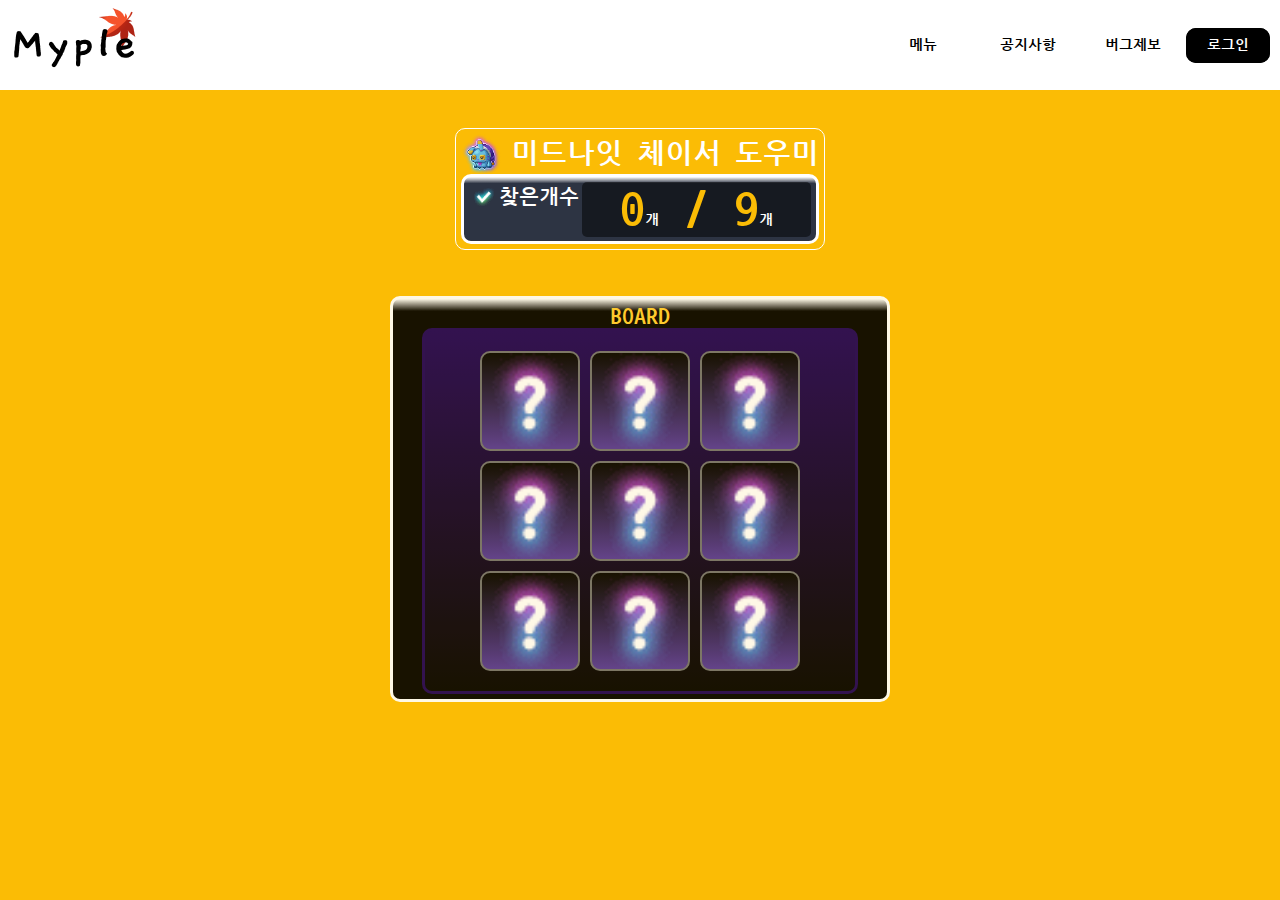
<file: index.html>
<!DOCTYPE html>
<html lang="ko">

<head>
    <meta charset="UTF-8">
    <meta name="viewport" content="width=device-width, initial-scale=1.0">
    <title>미드나잇 체이서 도우미</title>
    <link rel="stylesheet" href="./MidnightChaser/MidnightChaser.css">
</head>

<body>
    <header>
        <figure class="Logo"><a href="#"><img src="./MidnightChaser/img/Myple_Logo.png" alt="Logo"></a></figure>
        <nav>
            <ul>
                <li><a href="#">메뉴</a></li>
                <li><a href="#">공지사항</a></li>
                <li><a href="#">버그제보</a></li>
                <li><a href="#">로그인</a></li>
            </ul>
        </nav>
    </header>
    <main>
        <div class="title-cont">
            <div class="title-box"><img src="./MidnightChaser/img/midnightChaser.hint.clear.0.png" alt="logo">
                <h1 class="title">미드나잇 체이서 도우미</h1>
            </div>
            <div class="cnt-cont">
                <div class="cnt-txt">
                    <img src="./MidnightChaser/img/midnightChaser.field.clear.png" alt="check">
                    <h1 class="stage">찾은개수</h1>
                </div>
                <div class="cnt-inner">
                    <h1 class="timer"> 4<span>개</span> / 9<span>개</span></h1>
                </div>
            </div>
        </div>
        <div class="board">
            <h1>BOARD</h1>
            <div class="board_inner">
                <div class="grid-cont">
                    <div class="obj_box" id="select-1"><img src="./MidnightChaser/img/midnightChaser.hint.hide.0.png"
                            alt="?"></div>
                    <div class="obj_box" id="select-2"><img src="./MidnightChaser/img/midnightChaser.hint.hide.0.png"
                            alt="?"></div>
                    <div class="obj_box" id="select-3"><img src="./MidnightChaser/img/midnightChaser.hint.hide.0.png"
                            alt="?"></div>
                    <div class="obj_box" id="select-4"><img src="./MidnightChaser/img/midnightChaser.hint.hide.0.png"
                            alt="?"></div>
                    <div class="obj_box" id="select-5"><img src="./MidnightChaser/img/midnightChaser.hint.hide.0.png"
                            alt="?"></div>
                    <div class="obj_box" id="select-6"><img src="./MidnightChaser/img/midnightChaser.hint.hide.0.png"
                            alt="?"></div>
                    <div class="obj_box" id="select-7"><img src="./MidnightChaser/img/midnightChaser.hint.hide.0.png"
                            alt="?"></div>
                    <div class="obj_box" id="select-8"><img src="./MidnightChaser/img/midnightChaser.hint.hide.0.png"
                            alt="?"></div>
                    <div class="obj_box" id="select-9"><img src="./MidnightChaser/img/midnightChaser.hint.hide.0.png"
                            alt="?"></div>
                </div>
            </div>
        </div>
    </main>
    <aside>
        <div class="objList">
            <div class="board_inner">
                <div class="flex-cont">
                    <div class="obj_box" data-index="1"><img src="./MidnightChaser/img/midnightChaser.hint.object.0.png"
                            alt="0"></div>
                    <div class="obj_box" data-index="2"><img src="./MidnightChaser/img/midnightChaser.hint.object.1.png"
                            alt="1"></div>
                    <div class="obj_box" data-index="3"><img src="./MidnightChaser/img/midnightChaser.hint.object.2.png"
                            alt="2"></div>
                    <div class="obj_box" data-index="4"><img src="./MidnightChaser/img/midnightChaser.hint.object.3.png"
                            alt="3"></div>
                    <div class="obj_box" data-index="5"><img src="./MidnightChaser/img/midnightChaser.hint.object.4.png"
                            alt="4"></div>
                    <div class="obj_box" data-index="6"><img src="./MidnightChaser/img/midnightChaser.hint.object.5.png"
                            alt="5"></div>
                    <div class="obj_box" data-index="7"><img src="./MidnightChaser/img/midnightChaser.hint.object.6.png"
                            alt="6"></div>
                    <div class="obj_box" data-index="8"><img src="./MidnightChaser/img/midnightChaser.hint.object.7.png"
                            alt="7"></div>
                    <div class="obj_box" data-index="9"><img src="./MidnightChaser/img/midnightChaser.hint.object.8.png"
                            alt="8"></div>
                </div>
            </div>
        </div>
    </aside>
    <!-- JS파일 참조 -->
    <script src="./MidnightChaser/MidnightChaser.js"></script>
</body>

</html>
</file>
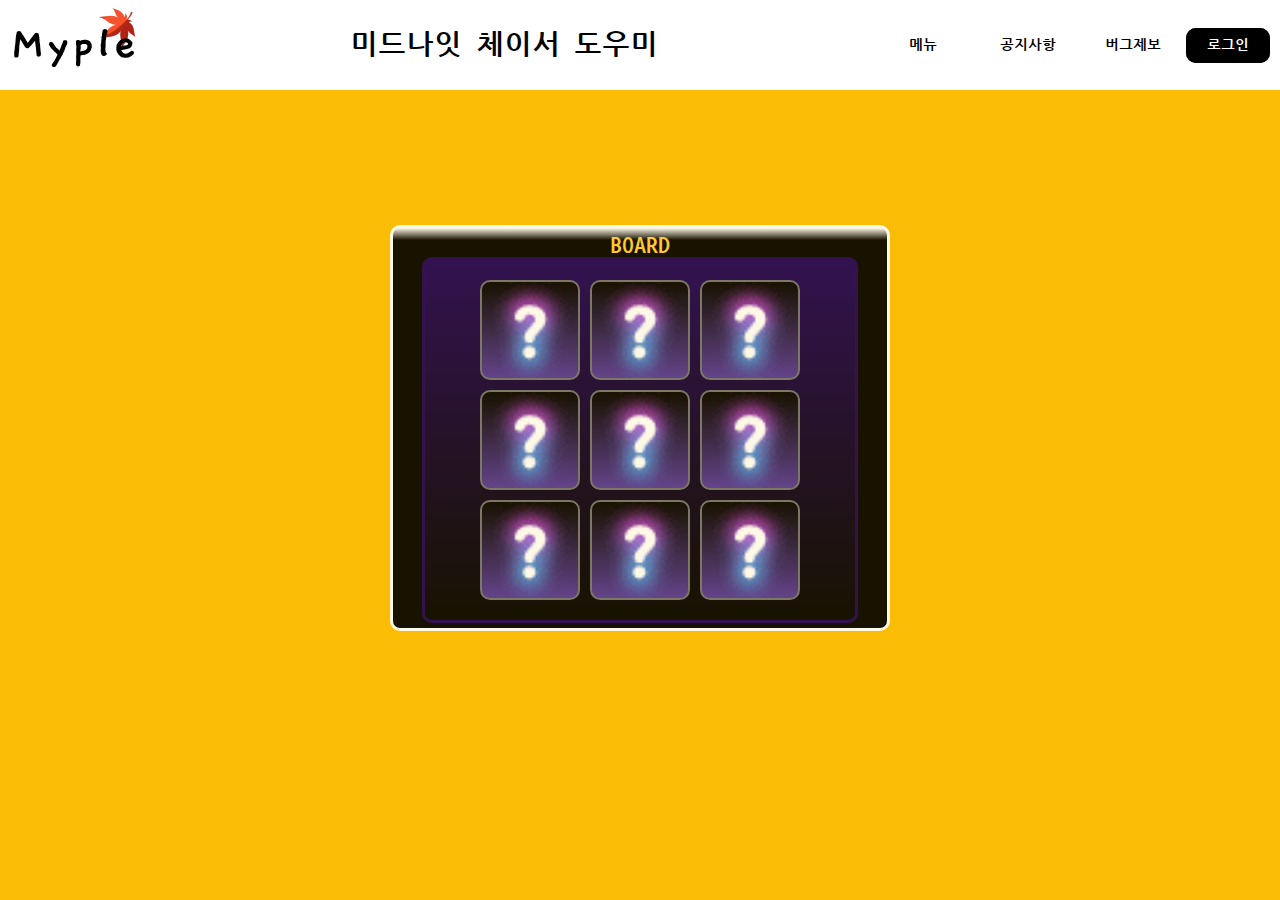
<file: MidnightChaser/MidnightChaser.html>
<!DOCTYPE html>
<html lang="ko">

<head>
    <meta charset="UTF-8">
    <meta name="viewport" content="width=device-width, initial-scale=1.0">
    <title>미드나잇 체이서 도우미</title>
    <link rel="stylesheet" href="./MidnightChaser.css">
</head>

<body>
    <header>
        <figure class="Logo"><a href="#"><img src="./img/Myple_Logo.png" alt="Logo"></a></figure>
        <h1>미드나잇 체이서 도우미</h1>
        <nav>
            <ul>
                <li><a href="#">메뉴</a></li>
                <li><a href="#">공지사항</a></li>
                <li><a href="#">버그제보</a></li>
                <li><a href="#">로그인</a></li>
            </ul>
        </nav>
    </header>
    <main>
        <div class="board">
            <h1>BOARD</h1>
            <div class="board_inner">
                <div class="grid-cont">
                    <div class="obj_box" id="select-1"><img src="./img/midnightChaser.hint.hide.0.png" alt="?"></div>
                    <div class="obj_box" id="select-2"><img src="./img/midnightChaser.hint.hide.0.png" alt="?"></div>
                    <div class="obj_box" id="select-3"><img src="./img/midnightChaser.hint.hide.0.png" alt="?"></div>
                    <div class="obj_box" id="select-4"><img src="./img/midnightChaser.hint.hide.0.png" alt="?"></div>
                    <div class="obj_box" id="select-5"><img src="./img/midnightChaser.hint.hide.0.png" alt="?"></div>
                    <div class="obj_box" id="select-6"><img src="./img/midnightChaser.hint.hide.0.png" alt="?"></div>
                    <div class="obj_box" id="select-7"><img src="./img/midnightChaser.hint.hide.0.png" alt="?"></div>
                    <div class="obj_box" id="select-8"><img src="./img/midnightChaser.hint.hide.0.png" alt="?"></div>
                    <div class="obj_box" id="select-9"><img src="./img/midnightChaser.hint.hide.0.png" alt="?"></div>
                </div>
            </div>
        </div>
    </main>
    <aside>
        <div class="objList">
            <div class="board_inner">
                <div class="flex-cont">
                    <div class="obj_box" data-index="1"><img src="./img/midnightChaser.hint.object.0.png" alt="0"></div>
                    <div class="obj_box" data-index="2"><img src="./img/midnightChaser.hint.object.1.png" alt="1"></div>
                    <div class="obj_box" data-index="3"><img src="./img/midnightChaser.hint.object.2.png" alt="2"></div>
                    <div class="obj_box" data-index="4"><img src="./img/midnightChaser.hint.object.3.png" alt="3"></div>
                    <div class="obj_box" data-index="5"><img src="./img/midnightChaser.hint.object.4.png" alt="4"></div>
                    <div class="obj_box" data-index="6"><img src="./img/midnightChaser.hint.object.5.png" alt="5"></div>
                    <div class="obj_box" data-index="7"><img src="./img/midnightChaser.hint.object.6.png" alt="6"></div>
                    <div class="obj_box" data-index="8"><img src="./img/midnightChaser.hint.object.7.png" alt="7"></div>
                    <div class="obj_box" data-index="9"><img src="./img/midnightChaser.hint.object.8.png" alt="8"></div>
                </div>
            </div>
        </div>
    </aside>
    <!-- JS파일 참조 -->
    <script src="./MidnightChaser.js"></script>
</body>

</html>
</file>
<file: MidnightChaser/MidnightChaser.css>
@import url('https://fonts.googleapis.com/css2?family=Cute+Font&family=Nanum+Gothic+Coding:wght@400;700&display=swap');

* {
    margin: 0;
    padding: 0;
    box-sizing: border-box;
}

ul, li {
    list-style: none;
}

a {
    text-decoration: none;
}

img {
    max-width: 100%;
    height: auto;
}

body {
    width: 100%;
    height: 100vh;
    background-color: #f5f5f5;
    display: flex;
    flex-direction: column;
    justify-content: center;
    align-items: center;
    background-color: #FBBC05;
    font-family: "Nanum Gothic Coding", monospace;
    font-weight: 400;
    font-style: normal;
    font-size: 14px;
}

header {
    width: 100%;
    height: 10vh;
    padding: 10px;
    display: flex;
    flex-direction: row;
    justify-content: space-between;
    align-items: center;
    background-color: #fff;
}

header>nav {
    width: 35%;
    max-width: 400px;
    height: 50%;
    display: flex;
    flex-direction: row;
    justify-content: space-between;
    align-items: center;
}

header>nav>ul {
    width: 100%;
    height: 100%;
    display: flex;
    flex-direction: row;
    justify-content: space-around;
    align-items: center;
}

header>nav>ul>li {
    color: #000000;
    width: 100%;
    height: 100%;
    display: flex;
    flex-direction: row;
    justify-content: center;
    align-items: center;
}

header>nav>ul>li:nth-child(4) {
    width: 80%;
    color: #fff;
    border-radius: 10px;
    background-color: #000000;
}

header>nav>ul>li>a {
    color: #000000;
    font-size: 14px;
    font-weight: 700;
    width: 100%;
    height: 100%;
    display: flex;
    flex-direction: row;
    justify-content: center;
    align-items: center;
}

header>nav>ul>li:nth-child(4)>a {
    color: #fff;
    border-radius: 10px;
    background-color: #000000;
}

header>nav>ul>li:nth-child(4):hover {
    transform: scale(1.1);
    transition: 0.4s ease-out;
}

header>nav>ul>li:nth-child(4):not(:hover) {
    transition: 0.4s ease-out;
}

main {
    width: 100%;
    height: 70vh;
    margin: auto;
    padding: 5px;
    display: flex;
    flex-direction: column;
    justify-content: center;
    align-items: center;
}

main .title-cont {
    width: auto;
    border-radius: 10px;
    border: 1px solid #ffffff;
    padding: 5px;
    display: flex;
    flex-direction: column;
    justify-content: space-between;
    align-items: center;
    color: #fff;
    margin-top: 10px;
    margin-bottom: 10px;
}

main .title-cont .title-box {
    display: flex;
    flex-direction: row;
    justify-content: center;
    align-items: center;
    gap: 10px;
}

main .title-cont .title-box img {
    width: 40px;
    height: 40px;
    object-fit: cover;
    display: block;
}

main .title-cont .title-box .title {
    font-size: 28px;
    font-weight: 700;
    color: #fff;
    text-align: center;
}

main .title-cont .cnt-cont {
    position: relative;
    width: 100%;
    height: 70px;
    display: flex;
    background-image: linear-gradient(to bottom, #fff, #2D3443 10%);
    border-radius: 10px;
    border: 3px solid #ffffff;
}

main .title-cont .cnt-cont .cnt-txt {
    position: absolute;
    top: 10px;
    left: 5px;
    width: auto;
    height: 20px;
    display: flex;
    flex-direction: row;
    justify-content: center;
    align-items: center;
    gap: 5px;
    padding: 5px;
}

main .title-cont .cnt-cont .cnt-txt img {
    width: 20px;
    height: 20px;
    object-fit: cover;
    display: block;
}

main .title-cont .cnt-cont .cnt-txt h1 {
    font-size: 20px;
    font-weight: 700;
    color: #fff;
}

main .title-cont .cnt-cont .cnt-inner {
    position: absolute;
    top: 5px;
    right: 5px;
    width: 65%;
    height: 55px;
    display: flex;
    flex-direction: row;
    justify-content: space-around;
    align-items: center;
    gap: 10px;
    padding: 10px;
    background-color: rgba(0, 0, 0, 0.5);
    border-radius: 5px;
}

main .title-cont .cnt-cont .cnt-inner .timer {
    font-size: 50px;
    font-weight: 700;
    color: #FBBC05;
    text-align: center;
    flex-grow: 1;
}

main .title-cont .cnt-cont .cnt-inner .timer span {
    font-size: 14px;
    font-weight: 700;
    color: #fff;
}

.board {
    width: 90%;
    max-width: 500px;
    height: auto;
    margin: auto;
    padding: 5px;
    display: flex;
    flex-direction: column;
    justify-content: center;
    align-items: center;
    background-image: linear-gradient(to bottom, #fff, #000000 3%);
    opacity: 0.9;
    border-radius: 10px;
    border: 3px solid #ffffff;
}

.board>h1 {
    margin: auto;
    font-size: 24px;
    color: #FFCC32;
}

.board>.board_inner {
    width: 90%;
    height: auto;
    margin: auto;
    padding: 10px;
    display: flex;
    flex-direction: column;
    justify-content: center;
    align-items: center;
    background-image: linear-gradient(to top, #000000, #1E0058);
    border-radius: 10px;
    border: 3px solid #1E0058;
}

.board>.board_inner>.grid-cont {
    padding: 10px;
    display: grid;
    justify-content: center;
    align-items: center;
    width: 100%;
    max-width: 340px;
    grid-template-columns: repeat(3, minmax(70px, 1fr));
    grid-template-columns: repeat(3, minmax(70px, 1fr));
    gap: 10px;
}

.grid-cont>.obj_box {
    background-image: linear-gradient(to bottom, #000000, #543798);
    font-size: 24px;
    cursor: pointer;
    border-radius: 10px;
    border: 2px solid #707070;
    position: relative;
    display: flex;
    justify-content: center;
    align-items: center;
    aspect-ratio: 1 / 1; /* Ensures square aspect ratio */
}

.grid-cont>.obj_box:hover {
    background-image: linear-gradient(to bottom, #523396, #7677C0);
    border: 3px solid #C6A6EA;
}

.board .obj_box img {
    width: 100%;
    height: 100%;
    object-fit: cover;
    display: block;
}

aside {
    width: 100%;
    height: 10vh;
    margin: auto;
    padding: 5px;
    display: flex;
    flex-direction: column;
    justify-content: center;
    align-items: center;
}

.objList {
    width: auto;
    height: 90px;
    margin: auto;
    padding: 2px;
    display: flex;
    flex-direction: column;
    justify-content: center;
    align-items: center;
    background-image: linear-gradient(to top, #000000, #1E0058);
    border-radius: 10px;
    border: 2px solid #FFFFFF;
}

.objList>.board_inner {
    width: 100%;
    height: 100%;
    margin: auto;
    padding: 5px;
    display: flex;
    flex-direction: column;
    justify-content: center;
    align-items: center;
    background-image: linear-gradient(to top, #000000, #1E0058);
    border-radius: 8px;
    border: 1px solid #FFFFFF;
}

.objList>.board_inner>.flex-cont {
    display: flex;
    flex-direction: row;
    justify-content: space-around;
    width: auto;
    height: auto;
    gap: 5px;
}

.flex-cont>.obj_box {
    padding: 5px;
    background-image: linear-gradient(to bottom, #000000, #543798);
    font-size: 24px;
    cursor: pointer;
    border-radius: 10px;
    border: 1px solid #707070;
    display: flex;
    justify-content: center;
    align-items: center;
    aspect-ratio: 1 / 1; /* Ensures square aspect ratio */
}

.objList .obj_box img {
    width: 100%;
    height: 100%;
    object-fit: cover;
    display: block;
}

.flex-cont>.obj_box:hover {
    background-image: linear-gradient(to bottom, #523396, #7677C0);
    border: 2px solid #C6A6EA;
}

@media screen and (max-width: 1200px) {
    main .title-cont .title-box .title {
        font-size: 26px;
    }

    main .title-cont .cnt-cont .cnt-txt h1 {
        font-size: 16px;
    }

    main .title-cont .cnt-cont .cnt-inner .timer {
        font-size: 40px;
    }

    .board>h1 {
        font-size: 22px;
    }
}

@media screen and (max-width: 992px) {
    header>nav {
        width: 50%;
    }

    header>nav>ul>li {
        font-size: 12px;
    }

    main .title-cont .title-box .title {
        font-size: 22px;
    }

    main .title-cont .cnt-cont .cnt-txt h1 {
        font-size: 14px;
    }

    main .title-cont .cnt-cont .cnt-inner .timer {
        font-size: 35px;
    }

    .board>h1 {
        font-size: 20px;
    }

    .grid-cont>.obj_box {
        width: auto;
        height: auto;
    }
}

@media screen and (max-width: 768px) {
    header>nav {
        width: 60%;
    }

    header>nav>ul {
        flex-direction: column;
        height: 100%;
        justify-content: center;
    }

    header>nav>ul>li {
        font-size: 12px;
        width: 100%;
    }

    main .title-cont .title-box .title {
        font-size: 20px;
    }

    main .title-cont .cnt-cont .cnt-txt h1 {
        font-size: 12px;
    }

    main .title-cont .cnt-cont .cnt-inner .timer {
        font-size: 30px;
    }

    .board>h1 {
        font-size: 18px;
    }

    .grid-cont {
        grid-template-columns: repeat(auto-fit, minmax(60px, 1fr));
        grid-template-rows: auto;
    }

    .grid-cont>.obj_box {
        width: auto;
        height: auto;
    }
}

@media screen and (max-width: 576px) {
    header>nav {
        width: 70%;
    }

    header>nav>ul>li {
        font-size: 10px;
        width: 100%;
    }

    main .title-cont .title-box .title {
        font-size: 18px;
    }

    main .title-cont .cnt-cont .cnt-txt h1 {
        font-size: 10px;
    }

    main .title-cont .cnt-cont .cnt-inner .timer {
        font-size: 25px;
    }

    .board>h1 {
        font-size: 16px;
    }

    .grid-cont {
        grid-template-columns: repeat(auto-fit, minmax(50px, 1fr));
        grid-template-rows: auto;
    }

    .grid-cont>.obj_box {
        width: auto;
        height: auto;
    }

    .flex-cont>.obj_box {
        width: 50px;
        height: 50px;
    }
}
</file>
